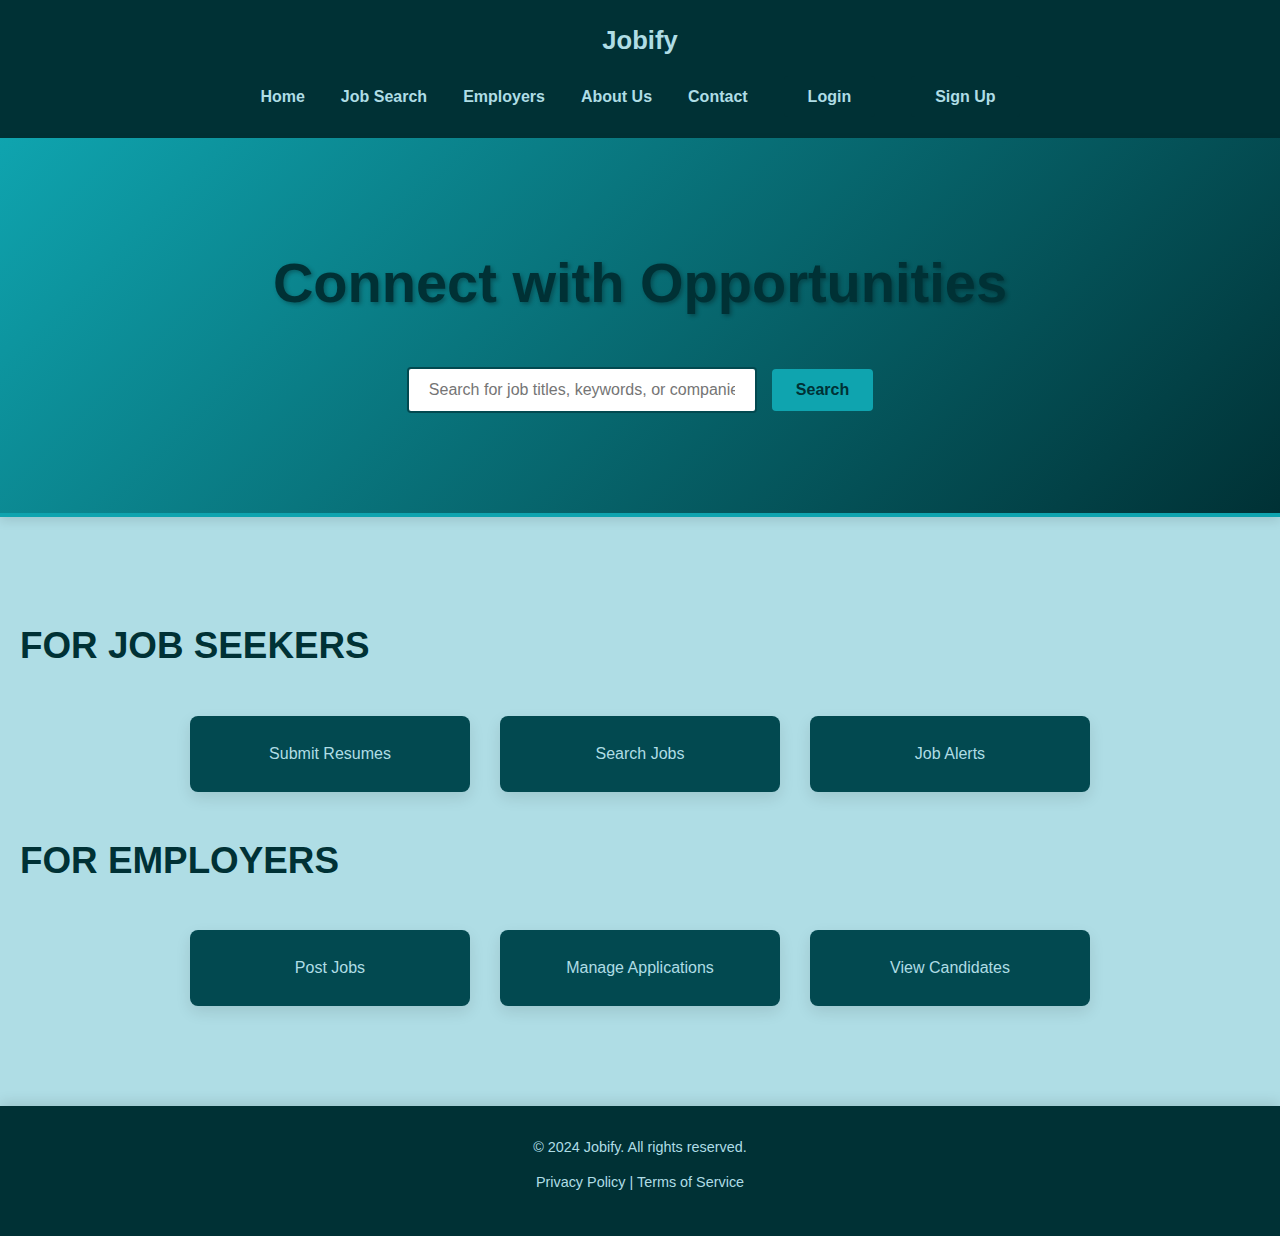
<file: index.html>
<!DOCTYPE html>
<html lang="en">
<head>
    <meta charset="UTF-8">
    <meta name="viewport" content="width=device-width, initial-scale=1.0">
    <meta name="description" content="Jobify - A platform connecting job seekers with potential employers.">
    <meta name="keywords" content="Job, Employment, Job Search, Employers, Job Seekers">
    <title>Jobify - Connect with Opportunities</title>
    <link rel="stylesheet" href="css/styles.css">
    <link rel="preconnect" href="https://fonts.googleapis.com">
    <link rel="preconnect" href="https://fonts.gstatic.com" crossorigin>
    <link href="https://fonts.googleapis.com/css2?family=Roboto:wght@400;700&display=swap" rel="stylesheet">
</head>
<body>
    <header>
        <div class="logo">Jobify</div>
        <nav>
            <ul>
                <li><a href="index.html">Home</a></li>
                <li><a href="job-search.html">Job Search</a></li>
                <li><a href="employers.html">Employers</a></li>
                <li><a href="about.html">About Us</a></li>
                <li><a href="contact.html">Contact</a></li>
                <li><a class="button" href="login.html">Login</a></li>
                <li><a class="button" href="signup.html">Sign Up</a></li>
            </ul>
        </nav>
    </header>

    <section class="hero">
        <h1>Connect with Opportunities</h1>
        <div class="search-container">
            <input type="text" placeholder="Search for job titles, keywords, or companies..." aria-label="Job search input">
            <button class="button" id="search-button" aria-label="Search jobs">Search</button>
        </div>
    </section>

    <main>
        <section id="job-seekers">
            <h2>For Job Seekers</h2>
            <div class="features">
                <div class="feature">Submit Resumes</div>
                <div class="feature">Search Jobs</div>
                <div class="feature">Job Alerts</div>
            </div>
        </section>

        <section id="employers">
            <h2>For Employers</h2>
            <div class="features">
                <div class="feature">Post Jobs</div>
                <div class="feature">Manage Applications</div>
                <div class="feature">View Candidates</div>
            </div>
        </section>
    </main>

    <footer>
        <p>&copy; 2024 Jobify. All rights reserved.</p>
        <p><a href="privacy.html">Privacy Policy</a> | <a href="terms.html">Terms of Service</a></p>
    </footer>

    <script src="js/script.js"></script>
</body>
</html>
</file>
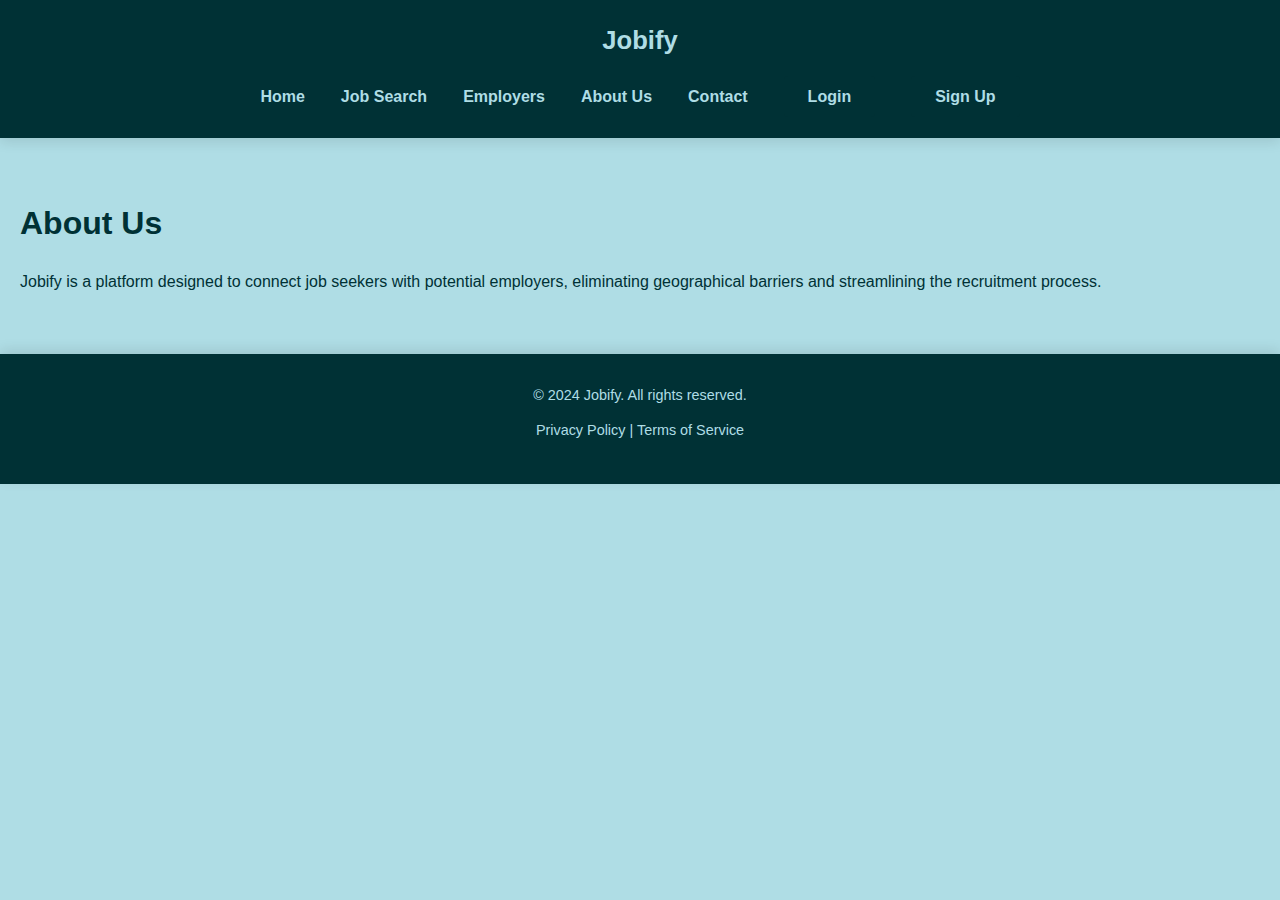
<file: about.html>
<!DOCTYPE html>
<html lang="en">
<head>
    <meta charset="UTF-8">
    <meta name="viewport" content="width=device-width, initial-scale=1.0">
    <title>Jobify - About Us</title>
    <link rel="stylesheet" href="css/styles.css">
</head>
<body>
    <header>
        <div class="logo">Jobify</div>
        <nav>
            <ul>
                <li><a href="index.html">Home</a></li>
                <li><a href="job-search.html">Job Search</a></li>
                <li><a href="employers.html">Employers</a></li>
                <li><a href="about.html">About Us</a></li>
                <li><a href="contact.html">Contact</a></li>
                <li><a class="button" href="login.html">Login</a></li>
                <li><a class="button" href="signup.html">Sign Up</a></li>
            </ul>
        </nav>
    </header>

    <main>
        <h1>About Us</h1>
        <p>Jobify is a platform designed to connect job seekers with potential employers, eliminating geographical barriers and streamlining the recruitment process.</p>
    </main>

    <footer>
        <p>&copy; 2024 Jobify. All rights reserved.</p>
        <p><a href="privacy.html">Privacy Policy</a> | <a href="terms.html">Terms of Service</a></p>
    </footer>

    <script src="js/script.js"></script>
</body>
</html>
</file>
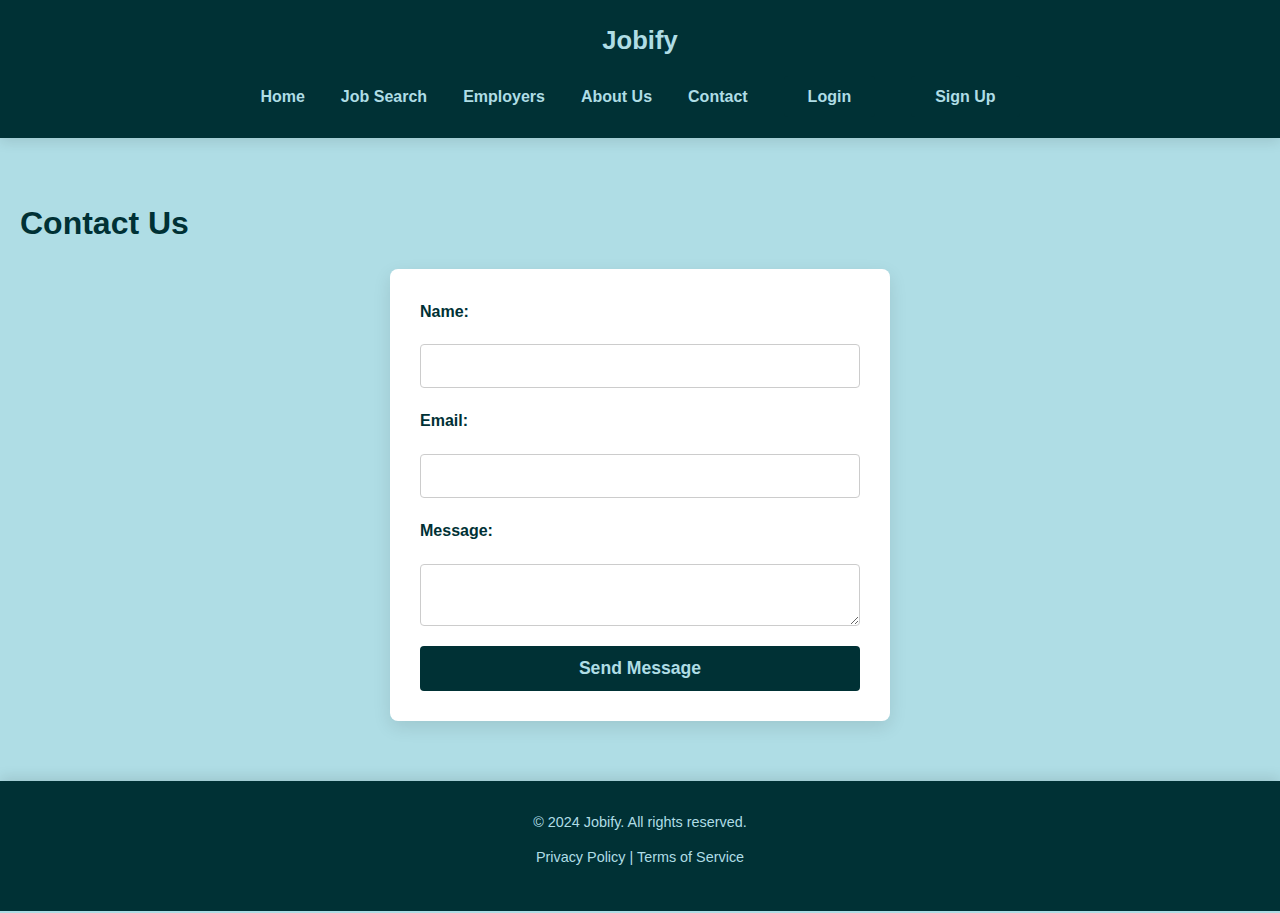
<file: contact.html>
<!DOCTYPE html>
<html lang="en">
<head>
    <meta charset="UTF-8">
    <meta name="viewport" content="width=device-width, initial-scale=1.0">
    <title>Jobify - Contact Us</title>
    <link rel="stylesheet" href="css/styles.css">
</head>
<body>
    <header>
        <div class="logo">Jobify</div>
        <nav>
            <ul>
                <li><a href="index.html">Home</a></li>
                <li><a href="job-search.html">Job Search</a></li>
                <li><a href="employers.html">Employers</a></li>
                <li><a href="about.html">About Us</a></li>
                <li><a href="contact.html">Contact</a></li>
                <li><a class="button" href="login.html">Login</a></li>
                <li><a class="button" href="signup.html">Sign Up</a></li>
            </ul>
        </nav>
    </header>

    <main>
        <h1>Contact Us</h1>
        <form>
            <label for="name">Name:</label>
            <input type="text" id="name" name="name" required>
            <label for="email">Email:</label>
            <input type="email" id="email" name="email" required>
            <label for="message">Message:</label>
            <textarea id="message" name="message" required></textarea>
            <button type="submit" class="button">Send Message</button>
        </form>
    </main>

    <footer>
        <p>&copy; 2024 Jobify. All rights reserved.</p>
        <p><a href="privacy.html">Privacy Policy</a> | <a href="terms.html">Terms of Service</a></p>
    </footer>

    <script src="js/script.js"></script>
</body>
</html>
</file>
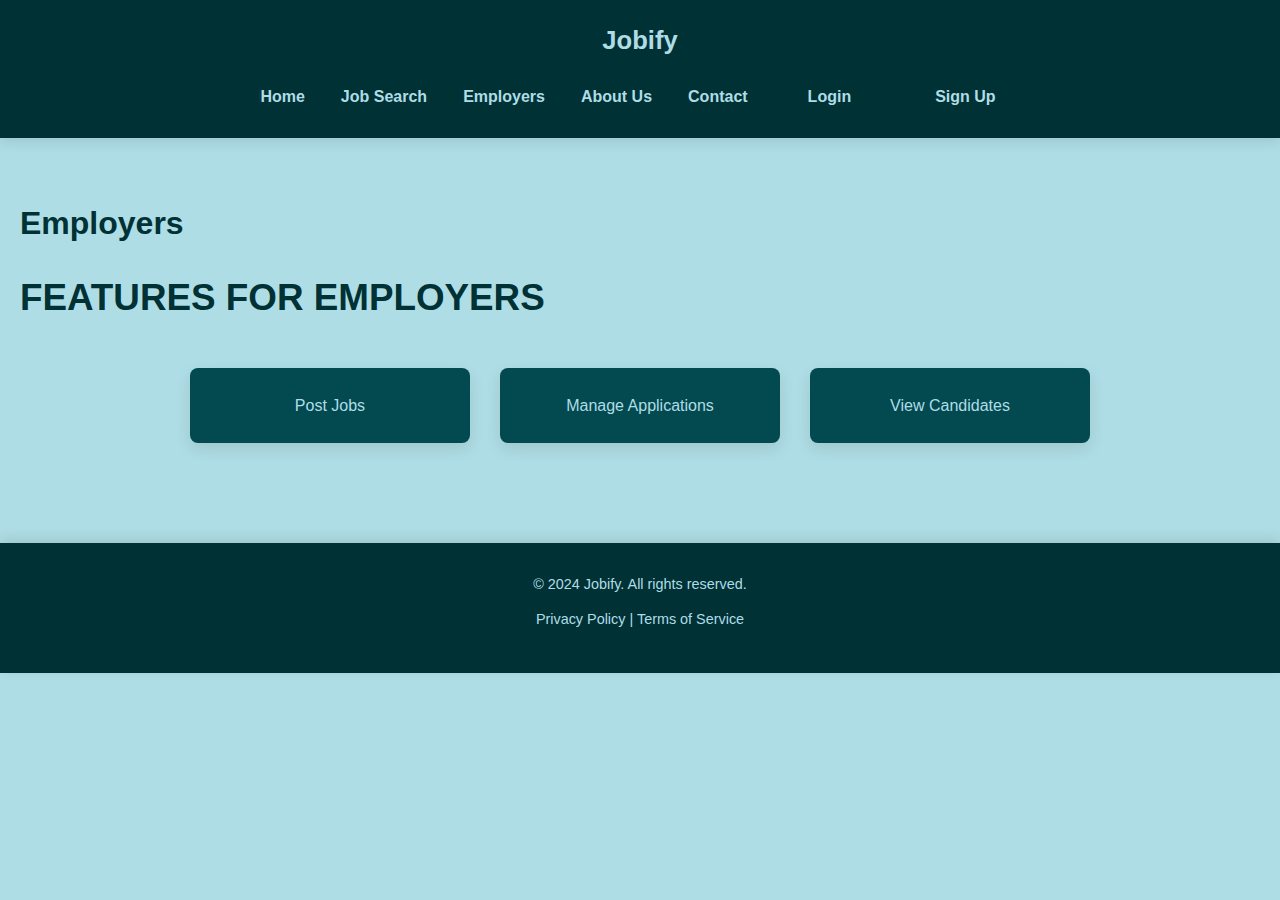
<file: employers.html>
<!DOCTYPE html>
<html lang="en">
<head>
    <meta charset="UTF-8">
    <meta name="viewport" content="width=device-width, initial-scale=1.0">
    <title>Jobify - Employers</title>
    <link rel="stylesheet" href="css/styles.css">
</head>
<body>
    <header>
        <div class="logo">Jobify</div>
        <nav>
            <ul>
                <li><a href="index.html">Home</a></li>
                <li><a href="job-search.html">Job Search</a></li>
                <li><a href="employers.html">Employers</a></li>
                <li><a href="about.html">About Us</a></li>
                <li><a href="contact.html">Contact</a></li>
                <li><a class="button" href="login.html">Login</a></li>
                <li><a class="button" href="signup.html">Sign Up</a></li>
            </ul>
        </nav>
    </header>

    <main>
        <h1>Employers</h1>
        <section id="employer-features">
            <h2>Features for Employers</h2>
            <div class="features">
                <div class="feature">Post Jobs</div>
                <div class="feature">Manage Applications</div>
                <div class="feature">View Candidates</div>
            </div>
        </section>
    </main>

    <footer>
        <p>&copy; 2024 Jobify. All rights reserved.</p>
        <p><a href="privacy.html">Privacy Policy</a> | <a href="terms.html">Terms of Service</a></p>
    </footer>

    <script src="js/script.js"></script>
</body>
</html>
</file>
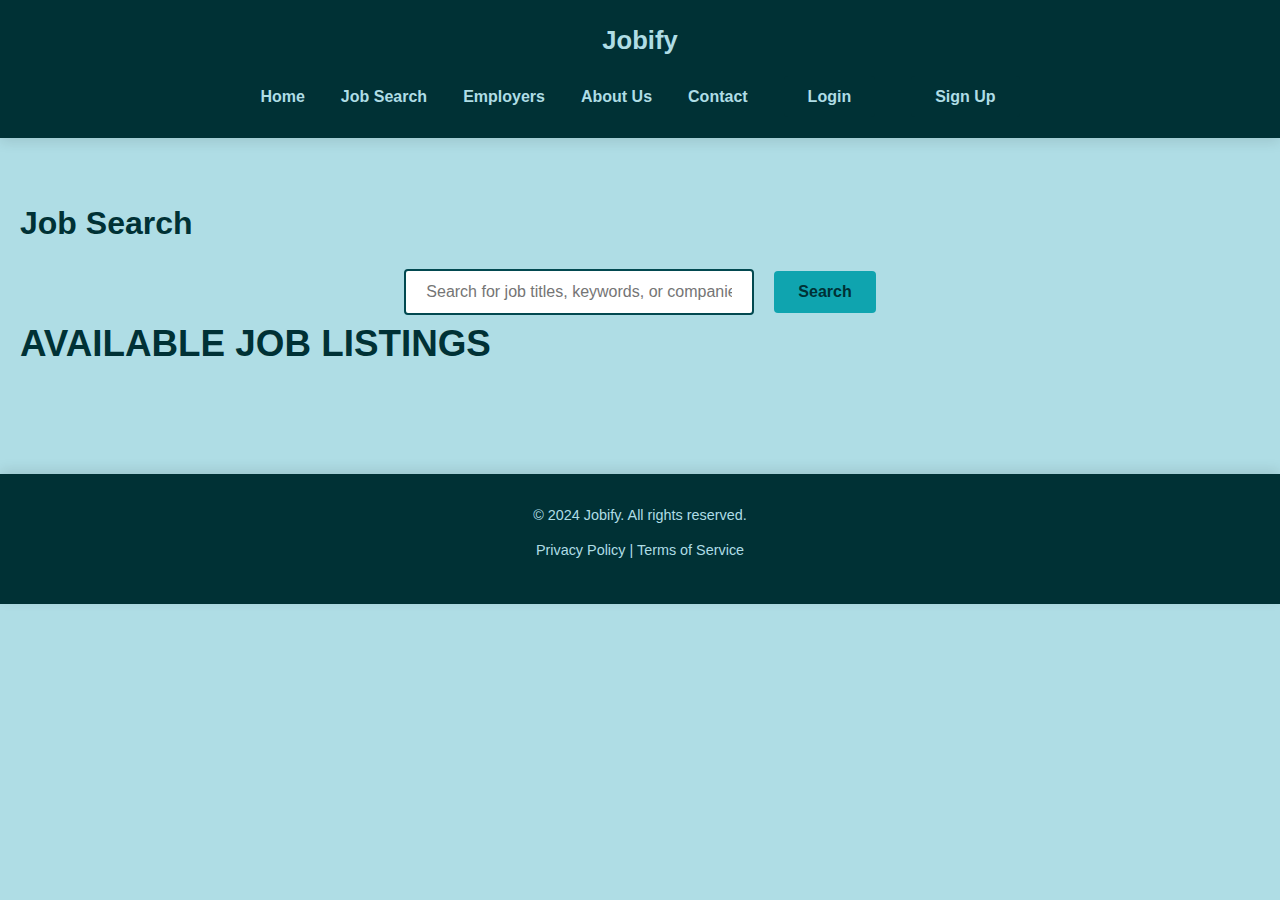
<file: job-search.html>
<!DOCTYPE html>
<html lang="en">
<head>
    <meta charset="UTF-8">
    <meta name="viewport" content="width=device-width, initial-scale=1.0">
    <title>Jobify - Job Search</title>
    <link rel="stylesheet" href="css/styles.css">
</head>
<body>
    <header>
        <div class="logo">Jobify</div>
        <nav>
            <ul>
                <li><a href="index.html">Home</a></li>
                <li><a href="job-search.html">Job Search</a></li>
                <li><a href="employers.html">Employers</a></li>
                <li><a href="about.html">About Us</a></li>
                <li><a href="contact.html">Contact</a></li>
                <li><a class="button" href="login.html">Login</a></li>
                <li><a class=" button" href="signup.html">Sign Up</a></li>
            </ul>
        </nav>
    </header>

    <main>
        <h1>Job Search</h1>
        <div class="search-container">
            <input type="text" placeholder="Search for job titles, keywords, or companies..." aria-label="Job search input">
            <button class="button" id="search-button" aria-label="Search jobs">Search</button>
        </div>
        <section id="job-listings">
            <h2>Available Job Listings</h2>
            <!-- Job listings will be dynamically populated here -->
        </section>
    </main>

    <footer>
        <p>&copy; 2024 Jobify. All rights reserved.</p>
        <p><a href="privacy.html">Privacy Policy</a> | <a href="terms.html">Terms of Service</a></p>
    </footer>

    <script src="js/script.js"></script>
</body>
</html>
</file>
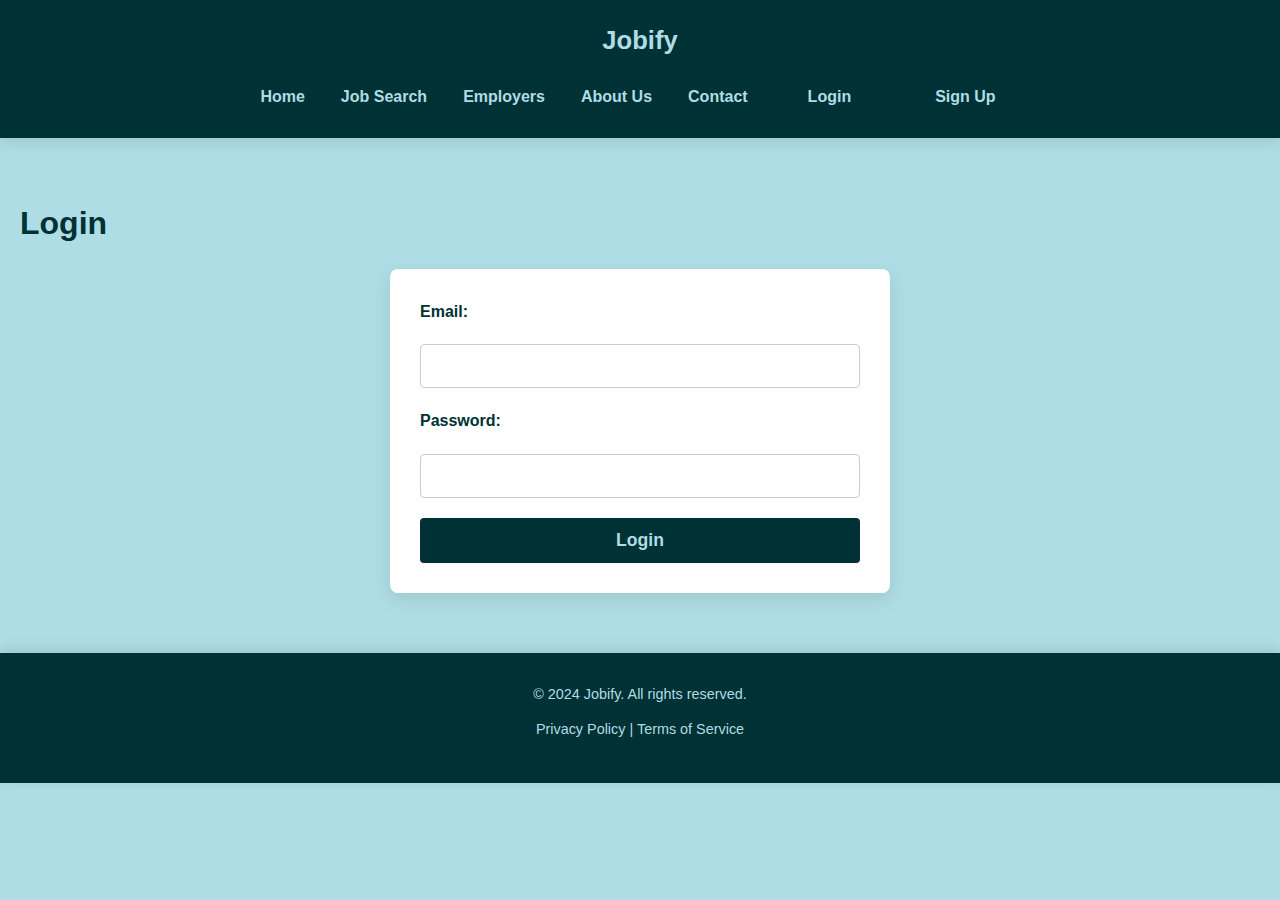
<file: login.html>
<!DOCTYPE html>
<html lang="en">
<head>
    <meta charset="UTF-8">
    <meta name="viewport" content="width=device-width, initial-scale=1.0">
    <title>Jobify - Login</title>
    <link rel="stylesheet" href="css/styles.css">
</head>
<body>
    <header>
        <div class="logo">Jobify</div>
        <nav>
            <ul>
                <li><a href="index.html">Home</a></li>
                <li><a href="job-search.html">Job Search</a></li>
                <li><a href="employers.html">Employers</a></li>
                <li><a href="about.html">About Us</a></li>
                <li><a href="contact.html">Contact</a></li>
                <li><a class="button" href="login.html">Login</a></li>
                <li><a class="button" href="signup.html">Sign Up</a></li>
            </ul>
        </nav>
    </header>

    <main>
        <h1>Login</h1>
        <form>
            <label for="email">Email:</label>
            <input type="email" id="email" name="email" required>
            <label for="password">Password:</label>
            <input type="password" id="password" name="password" required>
            <button type="submit" class="button">Login</button>
        </form>
    </main>

    <footer>
        <p>&copy; 2024 Jobify. All rights reserved.</p>
        <p><a href="privacy.html">Privacy Policy</a> | <a href="terms.html">Terms of Service</a></p>
    </footer>

    <script src="js/script.js"></script>
</body>
</html>
</file>
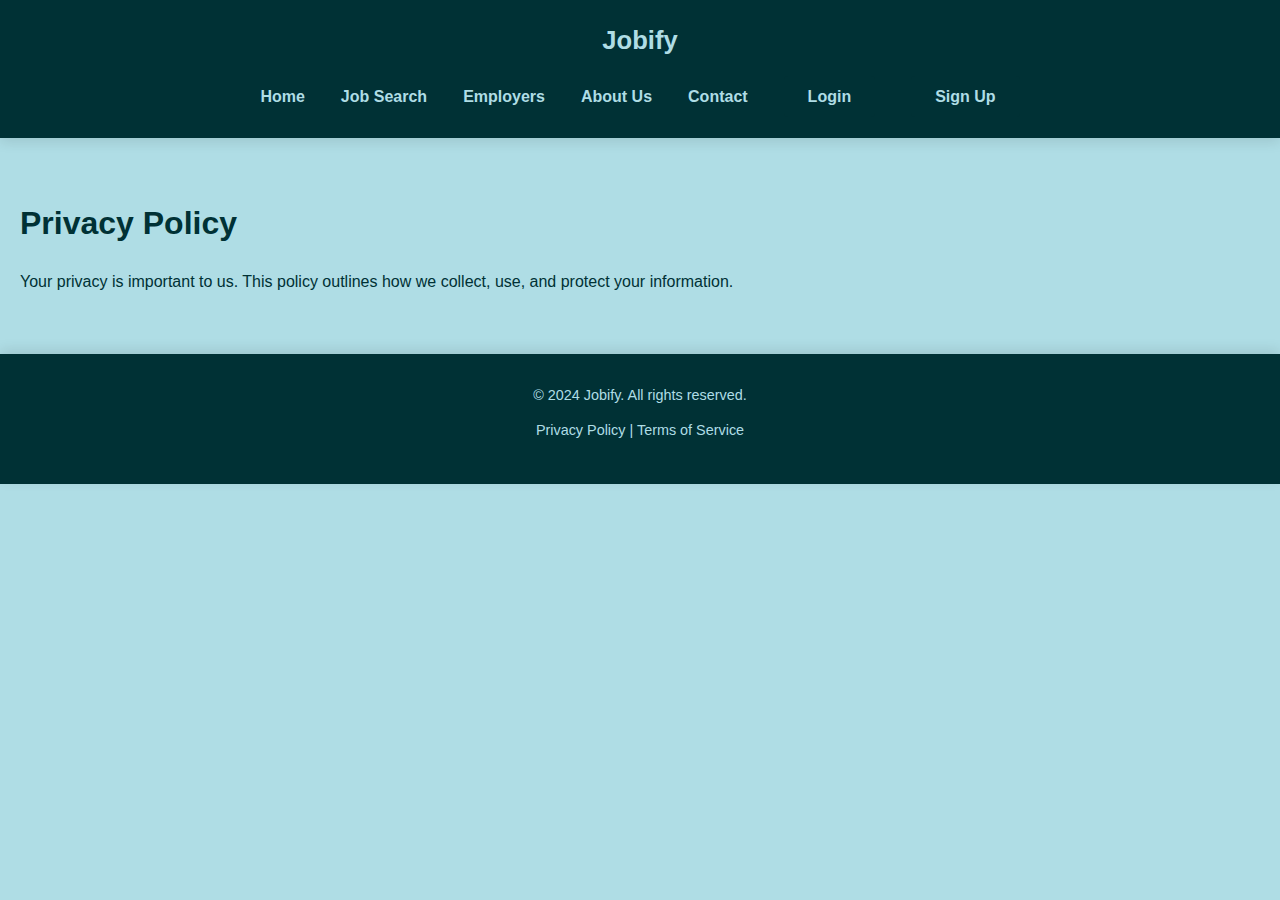
<file: privacy.html>
<!DOCTYPE html>
<html lang="en">
<head>
    <meta charset="UTF-8">
    <meta name="viewport" content="width=device-width, initial-scale=1.0">
    <title>Jobify - Privacy Policy</title>
    <link rel="stylesheet" href="css/styles.css">
</head>
<body>
    <header>
        <div class="logo">Jobify</div>
        <nav>
            <ul>
                <li><a href="index.html">Home</a></li>
                <li><a href="job-search.html">Job Search</a></li>
                <li><a href="employers.html">Employers</a></li>
                <li><a href="about.html">About Us</a></li>
                <li><a href="contact.html">Contact</a></li>
                <li><a class="button" href="login.html">Login</a></li>
                <li><a class="button" href="signup.html">Sign Up</a></li>
            </ul>
        </nav>
    </header>

    <main>
        <h1>Privacy Policy</h1>
        <p>Your privacy is important to us. This policy outlines how we collect, use, and protect your information.</p>
    </main>

    <footer>
        <p>&copy; 2024 Jobify. All rights reserved.</p>
        <p><a href="privacy.html">Privacy Policy</a> | <a href="terms.html">Terms of Service</a></p>
    </footer>

    <script src="js/script.js"></script>
</body>
</html>
</file>
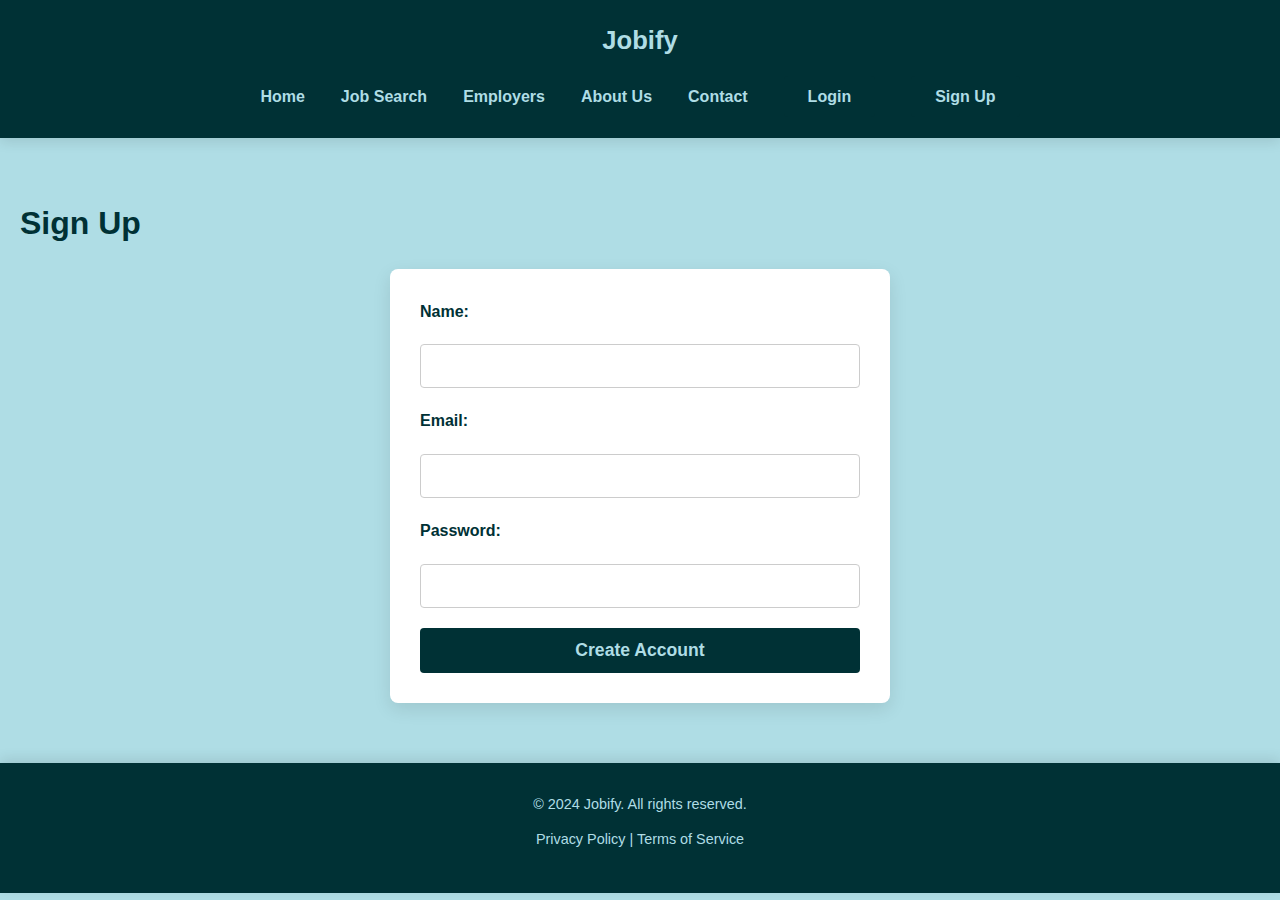
<file: signup.html>
<!DOCTYPE html>
<html lang="en">
<head>
    <meta charset="UTF-8">
    <meta name="viewport" content="width=device-width, initial-scale=1.0">
    <title>Jobify - Sign Up</title>
    <link rel="stylesheet" href="css/styles.css">
</head>
<body>
    <header>
        <div class="logo">Jobify</div>
        <nav>
            <ul>
                <li><a href="index.html">Home</a></li>
                <li><a href="job-search.html ">Job Search</a></li>
                <li><a href="employers.html">Employers</a></li>
                <li><a href="about.html">About Us</a></li>
                <li><a href="contact.html">Contact</a></li>
                <li><a class="button" href="login.html">Login</a></li>
                <li><a class="button" href="signup.html">Sign Up</a></li>
            </ul>
        </nav>
    </header>

    <main>
        <h1>Sign Up</h1>
        <form>
            <label for="name">Name:</label>
            <input type="text" id="name" name="name" required>
            <label for="email">Email:</label>
            <input type="email" id="email" name="email" required>
            <label for="password">Password:</label>
            <input type="password" id="password" name="password" required>
            <button type="submit" class="button">Create Account</button>
        </form>
    </main>

    <footer>
        <p>&copy; 2024 Jobify. All rights reserved.</p>
        <p><a href="privacy.html">Privacy Policy</a> | <a href="terms.html">Terms of Service</a></p>
    </footer>

    <script src="js/script.js"></script>
</body>
</html>
</file>
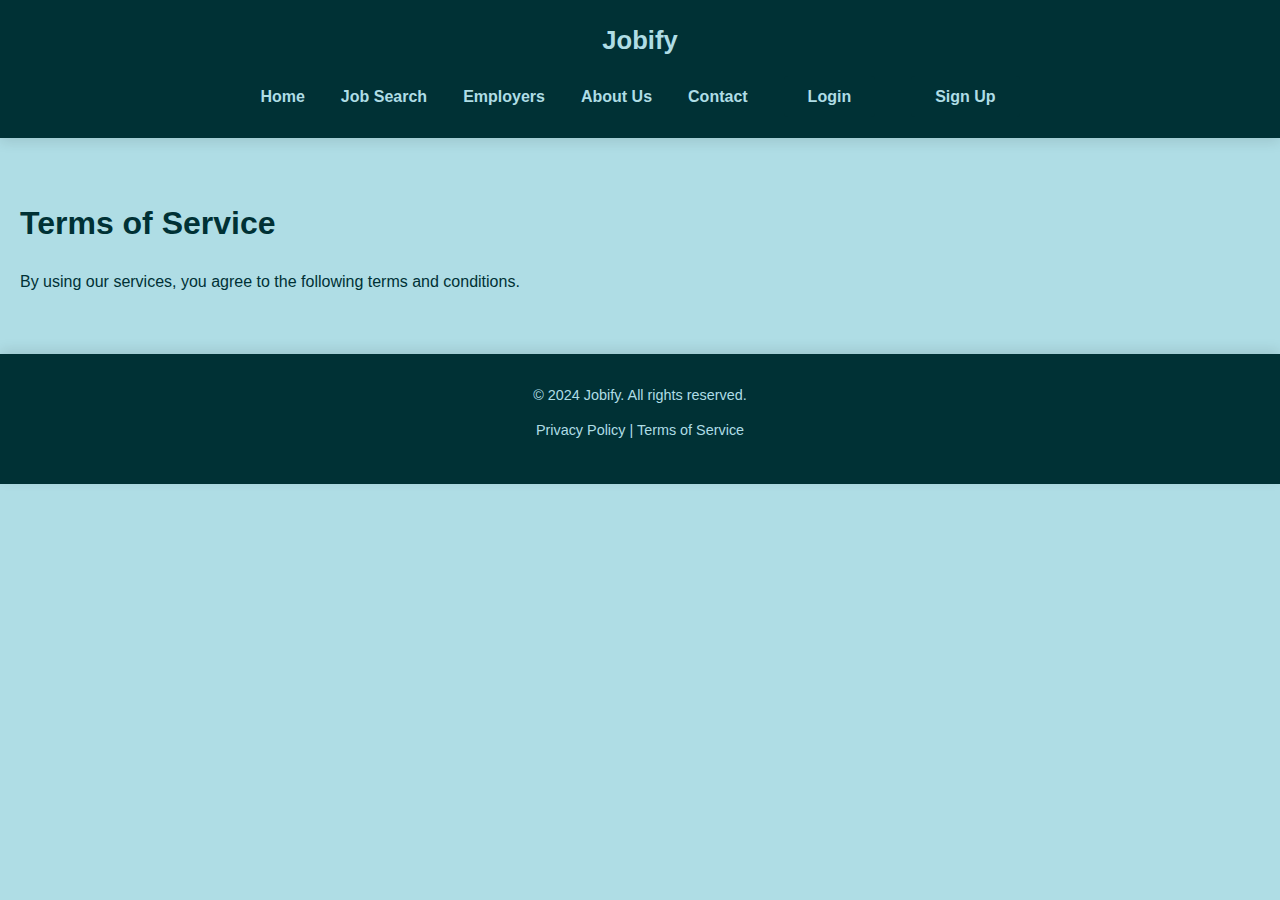
<file: terms.html>
<!DOCTYPE html>
<html lang="en">
<head>
    <meta charset="UTF-8">
    <meta name="viewport" content="width=device-width, initial-scale=1.0">
    <title>Jobify - Terms of Service</title>
    <link rel="stylesheet" href="css/styles.css">
</head>
<body>
    <header>
        <div class="logo">Jobify</div>
        <nav>
            <ul>
                <li><a href="index.html">Home</a></li>
                <li><a href="job-search.html">Job Search</a></li>
                <li><a href="employers.html">Employers</a></li>
                <li><a href="about.html">About Us</a></li>
                <li><a href="contact.html">Contact</a></li>
                <li><a class="button" href="login.html">Login</a></li>
                <li><a class="button" href="signup.html">Sign Up</a></li>
            </ul>
        </nav>
    </header>

    <main>
        <h1>Terms of Service</h1>
        <p>By using our services, you agree to the following terms and conditions.</p>
    </main>

    <footer>
        <p>&copy; 2024 Jobify. All rights reserved.</p>
        <p><a ```html
href="privacy.html">Privacy Policy</a> | <a href="terms.html">Terms of Service</a></p>
    </footer>

    <script src="js/script.js"></script>
</body>
</html>
</file>
<file: css/styles.css>
/* Global Styles */
* {
    margin: 0;
    padding: 0;
    box-sizing: border-box;
}

body {
    font-family: 'Open Sans', sans-serif;
    background-color: #AFDDE5; /* Pale Aqua */
    color: #003135; /* Deep Teal */
    overflow-x: hidden;
    line-height: 1.6;
}

a {
    text-decoration: none;
    color: #003135; /* Deep Teal */
    transition: color 0.3s ease;
}

a:hover {
    color: #0FA4AF; /* Light Aqua */
}

/* Buttons and Inputs */
button, input[type="submit"], .button {
    background-color: #003135; /* Deep Teal */
    color: #AFDDE5; /* Pale Aqua */
    border: none;
    padding: 12px 24px;
    border-radius: 4px;
    cursor: pointer;
    font-weight: bold;
    transition: background-color 0.3s ease, transform 0.2s ease, box-shadow 0.3s ease;
}

button:hover, .button:hover {
    background-color: #024950; /* Medium Teal */
    transform: translateY(-3px);
    box-shadow: 0 4px 12px rgba(0, 0, 0, 0.1);
}

/* Hero Section - Gradient Background */
.hero {
    background: linear-gradient(135deg, #0FA4AF, #003135); /* Light Aqua to Deep Teal */
    color: #AFDDE5; /* Pale Aqua */
    padding: 100px 20px;
    text-align: center;
    border-bottom: 4px solid #0FA4AF; /* Light Aqua for border */
    position: relative;
    box-shadow: 0 4px 10px rgba(0, 0, 0, 0.1);
}

.hero h1 {
    font-size: 3.5rem;
    margin-bottom: 25px;
    font-weight: 700;
    text-shadow: 2px 2px 4px rgba(0, 0, 0, 0.3);
}

.hero .search-container {
    display: flex;
    justify-content: center;
    gap: 15px;
    max-width: 600px;
    margin: 0 auto;
    margin-top: 40px;
}

.hero input[type="text"] {
    padding: 14px 20px;
    border-radius: 4px;
    border: 2px solid #024950; /* Medium Teal for input borders */
    width: 100%;
    font-size: 1rem;
    color: #003135; /* Deep Teal for text color */
    outline: none;
    transition: border-color 0.3s ease;
    max-width: 350px; /* Adjusted size to fit with button */
}

.hero input[type="text"]:focus {
    border-color: #003135; /* Deep Teal */
}

.hero button {
    padding: 12px 24px;
    border-radius: 4px;
    font-weight: 600;
    font-size: 1rem;
    transition: transform 0.3s ease, background-color 0.3s ease;
}

header {
    background-color: #003135; /* Deep Teal */
    color: #AFDDE5; /* Pale Aqua */
    padding: 20px 30px;
    text-align: center;
    box-shadow: 0 4px 12px rgba(0, 0, 0, 0.1);
    position: relative;
}

header .logo {
    font-size: 1.6rem;
    font-weight: 700;
}

header nav ul {
    list-style: none;
    display: flex;
    justify-content: center;
    gap: 20px;
    margin-top: 15px;
}

header nav ul li {
    padding: 8px;
}

header nav ul li a {
    color: #AFDDE5; /* Pale Aqua */
    font-weight: 600;
    font-size: 1rem;
    transition: color 0.3s ease;
}

header nav ul li a:hover {
    color: #0FA4AF; /* Light Aqua */
}

/* Position Login & Signup to the Right */
header .auth-buttons {
    position: absolute;
    top: 25px;
    right: 30px;
    display: flex;
    gap: 20px;
}

.hero .auth-buttons {
    position: absolute;
    top: 25px;
    right: 30px;
}

.hero .auth-buttons button {
    background-color: #024950; /* Medium Teal */
    color: #AFDDE5; /* Pale Aqua */
    font-weight: 600;
    padding: 10px 20px;
    transition: background-color 0.3s ease, transform 0.2s ease;
    border-radius: 4px;
}

.hero .auth-buttons button:hover {
    background-color: #0FA4AF; /* Light Aqua */
    color: #003135; /* Deep Teal */
    transform: translateY(-3px);
}

/* Section Styling */
main {
    padding: 60px 20px;
}

h1, h2 {
    color: #003135; /* Deep Teal */
    margin-bottom: 20px;
}

h2 {
    font-size: 2.3rem;
    font-weight: 700;
    text-transform: uppercase;
}

section {
    margin-bottom: 40px;
}

/* Feature Cards with Hover Effect */
.features {
    display: flex;
    gap: 30px;
    justify-content: center;
    flex-wrap: wrap;
    margin-top: 40px;
}

.feature {
    background-color: #024950; /* Medium Teal */
    color:#AFDDE5;
    padding: 25px;
    border-radius: 8px;
    width: 280px;
    text-align: center;
    box-shadow: 0 6px 15px rgba(0, 0, 0, 0.1);
    transition: transform 0.3s ease, box-shadow 0.3s ease;
}

.feature:hover {
    transform: translateY(-8px);
    box-shadow: 0 8px 20px rgba(0, 0, 0, 0.2);
}

form {
    display: grid;
    gap: 20px;
    max-width: 500px;
    margin: 0 auto;
    background-color: #fff;
    padding: 30px;
    border-radius: 8px;
    box-shadow: 0 6px 18px rgba(0, 0, 0, 0.1);
}

form label {
    font-weight: 600;
    color: #003135; /* Deep Teal */
}

form input, form textarea {
    padding: 12px;
    border-radius: 4px;
    border: 1px solid #ccc;
    font-size: 1rem;
    width: 100%;
    color: #003135; /* Deep Teal */
    transition: border-color 0.3s ease;
}

form input:focus, form textarea:focus {
    border-color: #003135; /* Deep Teal */
}

form button {
    padding: 14px 24px;
    font-size: 1.1rem;
    font-weight: 700;
    transition: transform 0.3s ease, background-color 0.3s ease;
}

/* Footer */
footer {
    background-color: #003135; /* Deep Teal */
    color: #AFDDE5; /* Pale Aqua */
    text-align: center;
    padding: 30px 0;
    position: relative;
    bottom: 0;
    width: 100%;
    font-size: 0.9rem;
    box-shadow: 0 -4px 12px rgba(0, 0, 0, 0.1);
}

footer p {
    margin-bottom: 12px;
}

footer a {
    color: #AFDDE5; /* Pale Aqua */
    transition: color 0.3s ease;
}

footer a:hover {
    color: #0FA4AF; /* Light Aqua */
}

/* Job Search Page */
.search-container {
    display: flex;
    justify-content: center;
    align-items: center;
    gap: 20px;
}

.search-container input[type="text"] {
    padding: 12px 20px;
    font-size: 1rem;
    border-radius: 4px;
    border: 2px solid #024950; /* Medium Teal for input borders */
    width: 100%;
    max-width: 350px; /* Adjusted to match button size */
    color: #003135; /* Deep Teal for text color */
}

.search-container button {
    padding: 12px 24px;
    font-size: 1rem;
    border-radius: 4px;
    background-color: #0FA4AF; /* Light Aqua */
    color: #003135; /* Deep Teal */
    border: none;
    cursor: pointer;
    transition: background-color 0.3s ease, transform 0.2s ease;
}

.search-container button:hover {
    background-color: #024950; /* Medium Teal */
    color:#0FA4AF;
    transform: translateY(-3px);
}

/* Responsiveness */
@media screen and (max-width: 768px) {
    .hero h1 {
        font-size: 2.5rem;
    }

    .hero .search-container {
        flex-direction: column;
    }

    .features {
        flex-direction: column;
        gap: 20px;
    }

    .feature {
        width: 90%;
    }

    form {
        width: 90%;
    }
}

@media screen and (max-width: 480px) {
    header nav ul {
        flex-direction: column;
        align-items: center;
    }

    .hero h1 {
        font-size: 2rem;
    }

    .hero .search-container input[type="text"] {
        width: 100%;
    }

    footer {
        padding: 20px 0;
    }
}
</file>
